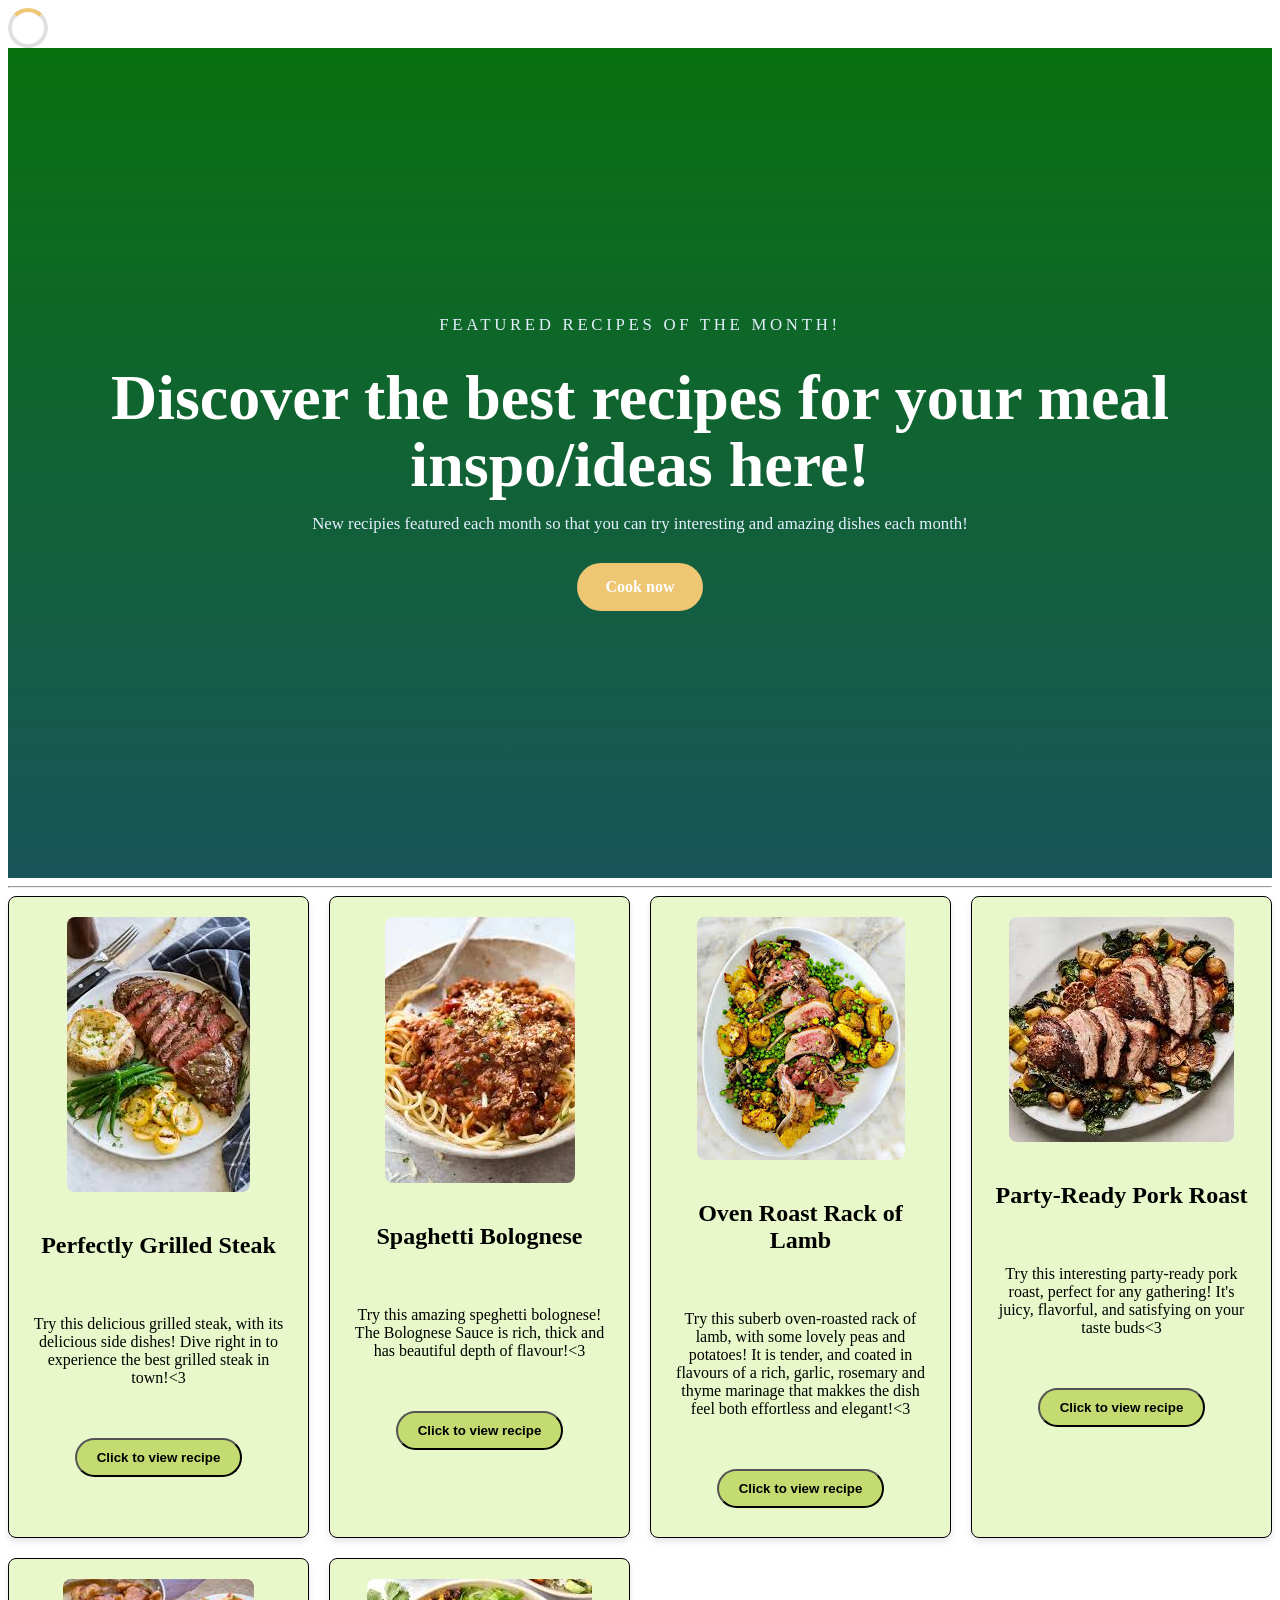
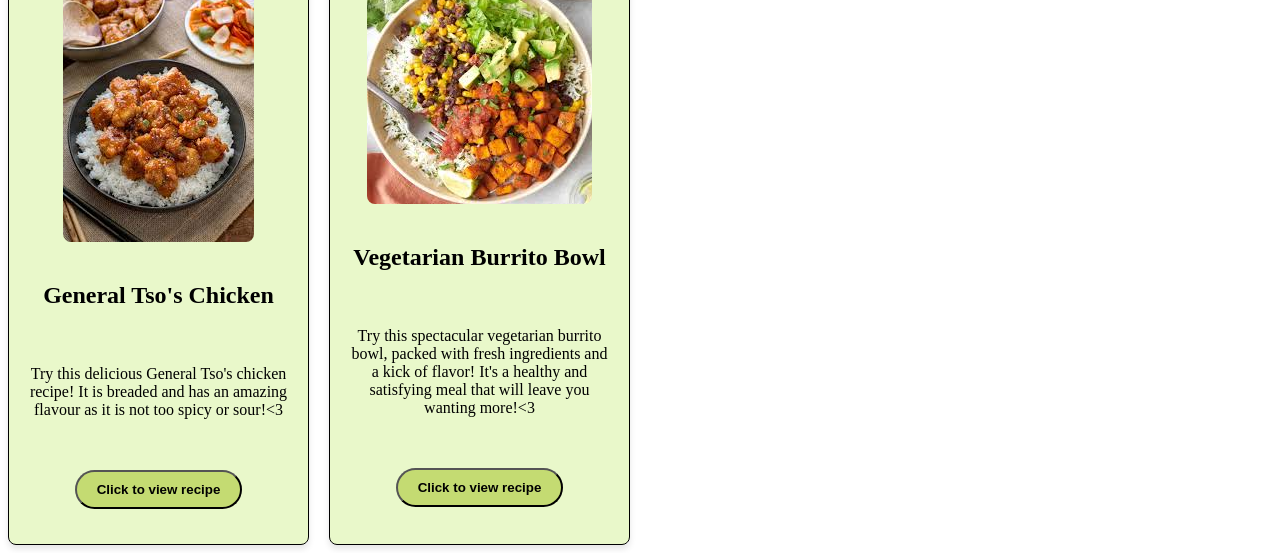
<file: index.html>
<!DOCTYPE html>
<html lang= "en">
<head>
    <META http-equiv=Content-Type content="text/html; charset=UTF-8">
    <title>CSS Exercise 3</title>
    <link rel="stylesheet" href="style.css">

</head>

<div class="spinner"></div>

<section class="hero">
  <div class="hero-content">
    <p class="hero-eyebrow">Featured Recipes of the month!</p>
    <h1>Discover the best recipes for your meal inspo/ideas here!</h1>
    <p>New recipies featured each month so that you can try interesting and amazing dishes each month!</p>
    <div class="hero-actions">
      <a class="btn primary" href="#section-2">Cook now</a>
    </div>
  </div>
</section>

    <hr>

  <section class="product-item" id="section-2">
    <div class="card-content">
      <img src="product 1.jpeg" alt="Perfectly Grilled Steak">
      <h2>Perfectly Grilled Steak</h2>
      <p>Try this delicious grilled steak, with its delicious side dishes! Dive right in to experience the best grilled steak in town!<3 </p>
      <a href="https://www.cookingclassy.com/grilled-steak/" class="btn" ><button>Click to view recipe</button></a>
    </div>

    <div class="card-content">
      <img src="product 2.jpeg" alt="PSpaghetti Bolognese">
      <h2>Spaghetti Bolognese</h2>
      <p>Try this amazing speghetti bolognese! The Bolognese Sauce is rich, thick and has beautiful depth of flavour!<3 </p>
      <a href="https://www.recipetineats.com/spaghetti-bolognese/comment-page-3/" class="btn" ><button>Click to view recipe</button></a>
    </div>

    <div class="card-content">
      <img src="product 3.jpeg" alt="Oven roast rack of lamb">
      <h2>Oven Roast Rack of Lamb</h2>
      <p>Try this suberb oven-roasted rack of lamb, with some lovely peas and potatoes! It is tender, and coated in flavours of a rich, garlic, rosemary and thyme marinage that makkes the dish feel both effortless and elegant!<3 </p>
      <a href="https://myanosmickitchen.com/oven-roast-rack-of-lamb/" class="btn" ><button>Click to view recipe</button></a>
    </div>

    <div class="card-content">
      <img src="product 4.jpeg" alt="Party-Ready Pork Roast">
      <h2>Party-Ready Pork Roast</h2>
      <p>Try this interesting party-ready pork roast, perfect for any gathering! It's juicy, flavorful, and satisfying on your taste buds<3 </p>
      <a href="https://www.bonappetit.com/recipe/party-ready-pork-roast?srsltid=AfmBOoq_fTBo3ChZnLtX2IGEz7S7lufcG6PY2LXLX11YIv9n1kIjj3Ne" class="btn" ><button>Click to view recipe</button></a>
    </div>

    <div class="card-content">
      <img src="product 5.jpeg" alt="General Tso's Chicken">
      <h2>General Tso's Chicken</h2>
      <p>Try this delicious General Tso's chicken recipe! It is breaded and has an amazing flavour as it is not too spicy or sour!<3 </p>
      <a href="https://www.cookingclassy.com/general-tso-chicken/" class="btn" ><button>Click to view recipe</button></a>
    </div>

    <div class="card-content">
      <img src="product 6.jpeg" alt="Vegetarian Burrito Bowl">
      <h2>Vegetarian Burrito Bowl</h2>
      <p>Try this spectacular vegetarian burrito bowl, packed with fresh ingredients and a kick of flavor! It's a healthy and satisfying meal that will leave you wanting more!<3 </p>
      <a href="https://feelgoodfoodie.net/recipe/vegetarian-burrito-bowl/" class="btn" ><button>Click to view recipe</button></a>
    </div>
  </div>
</file>
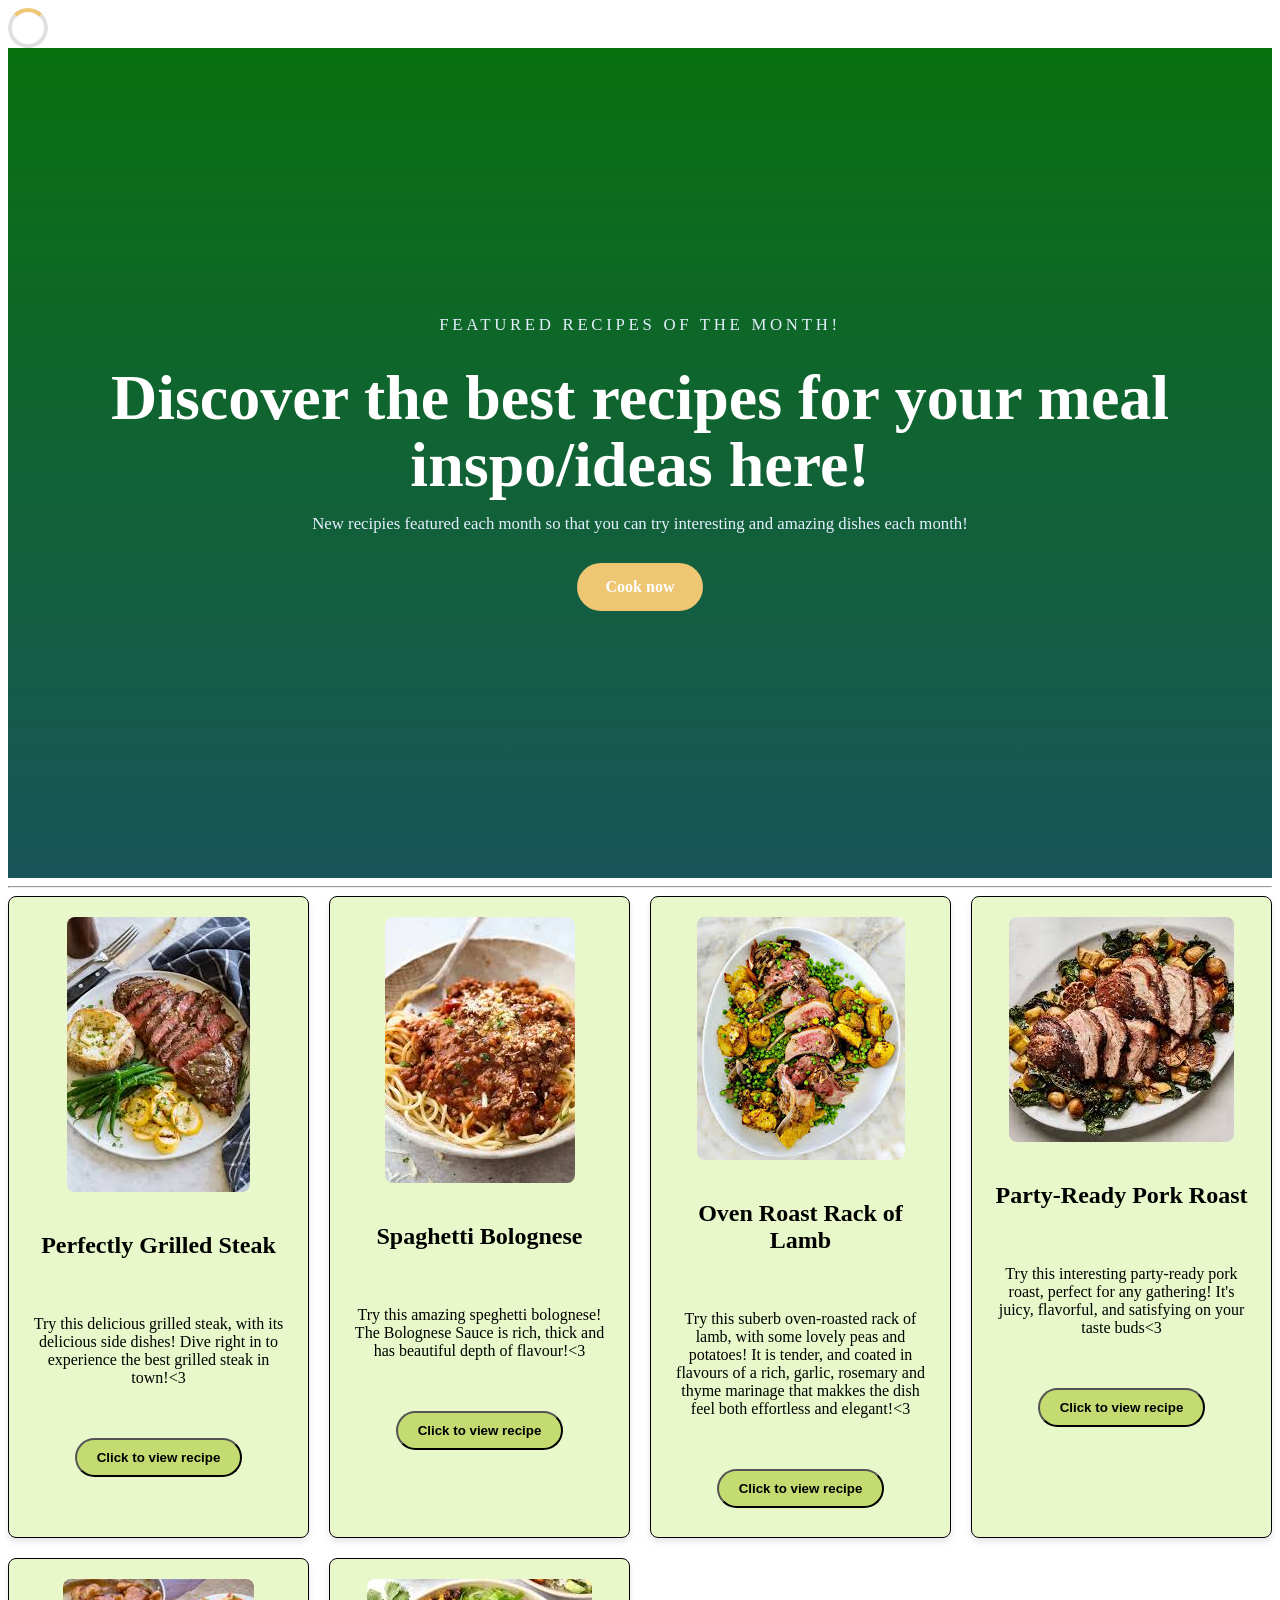
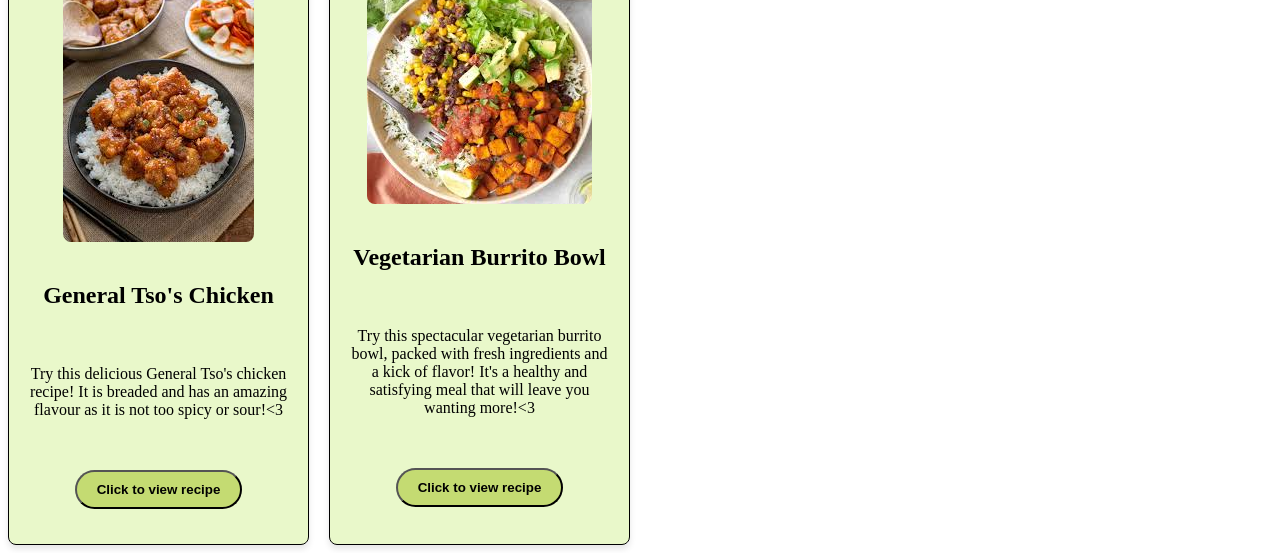
<file: products.html>
<!DOCTYPE html>
<html lang= "en">
<head>
    <META http-equiv=Content-Type content="text/html; charset=UTF-8">
    <title>CSS Exercise 3</title>
    <link rel="stylesheet" href="style.css">

</head>

<div class="spinner"></div>

<section class="hero">
  <div class="hero-content">
    <p class="hero-eyebrow">Featured Recipes of the month!</p>
    <h1>Discover the best recipes for your meal inspo/ideas here!</h1>
    <p>New recipies featured each month so that you can try interesting and amazing dishes each month!</p>
    <div class="hero-actions">
      <a class="btn primary" href="#section-2">Cook now</a>
    </div>
  </div>
</section>

    <hr>

  <section class="product-item" id="section-2">
    <div class="card-content">
      <img src="product 1.jpeg" alt="Perfectly Grilled Steak">
      <h2>Perfectly Grilled Steak</h2>
      <p>Try this delicious grilled steak, with its delicious side dishes! Dive right in to experience the best grilled steak in town!<3 </p>
      <a href="https://www.cookingclassy.com/grilled-steak/" class="btn" ><button>Click to view recipe</button></a>
    </div>

    <div class="card-content">
      <img src="product 2.jpeg" alt="PSpaghetti Bolognese">
      <h2>Spaghetti Bolognese</h2>
      <p>Try this amazing speghetti bolognese! The Bolognese Sauce is rich, thick and has beautiful depth of flavour!<3 </p>
      <a href="https://www.recipetineats.com/spaghetti-bolognese/comment-page-3/" class="btn" ><button>Click to view recipe</button></a>
    </div>

    <div class="card-content">
      <img src="product 3.jpeg" alt="Oven roast rack of lamb">
      <h2>Oven Roast Rack of Lamb</h2>
      <p>Try this suberb oven-roasted rack of lamb, with some lovely peas and potatoes! It is tender, and coated in flavours of a rich, garlic, rosemary and thyme marinage that makkes the dish feel both effortless and elegant!<3 </p>
      <a href="https://myanosmickitchen.com/oven-roast-rack-of-lamb/" class="btn" ><button>Click to view recipe</button></a>
    </div>

    <div class="card-content">
      <img src="product 4.jpeg" alt="Party-Ready Pork Roast">
      <h2>Party-Ready Pork Roast</h2>
      <p>Try this interesting party-ready pork roast, perfect for any gathering! It's juicy, flavorful, and satisfying on your taste buds<3 </p>
      <a href="https://www.bonappetit.com/recipe/party-ready-pork-roast?srsltid=AfmBOoq_fTBo3ChZnLtX2IGEz7S7lufcG6PY2LXLX11YIv9n1kIjj3Ne" class="btn" ><button>Click to view recipe</button></a>
    </div>

    <div class="card-content">
      <img src="product 5.jpeg" alt="General Tso's Chicken">
      <h2>General Tso's Chicken</h2>
      <p>Try this delicious General Tso's chicken recipe! It is breaded and has an amazing flavour as it is not too spicy or sour!<3 </p>
      <a href="https://www.cookingclassy.com/general-tso-chicken/" class="btn" ><button>Click to view recipe</button></a>
    </div>

    <div class="card-content">
      <img src="product 6.jpeg" alt="Vegetarian Burrito Bowl">
      <h2>Vegetarian Burrito Bowl</h2>
      <p>Try this spectacular vegetarian burrito bowl, packed with fresh ingredients and a kick of flavor! It's a healthy and satisfying meal that will leave you wanting more!<3 </p>
      <a href="https://feelgoodfoodie.net/recipe/vegetarian-burrito-bowl/" class="btn" ><button>Click to view recipe</button></a>
    </div>
  </div>
</file>
<file: style.css>
.hero {
  min-height: 90vh;
  display: flex;
  align-items: center;
  justify-content: center;
  padding: 10px 20px;
  background: linear-gradient(180deg, rgba(4, 106, 11, 0.92), rgba(19, 61, 97, 0.82)), #35be3b;
  color: #ffffff;
  text-align: center;
  transition: background 0.5s ease;
  position: sticky;
}

.hero-eyebrow {
  margin: 0 0 1rem;
  letter-spacing: 0.22em;
  text-transform: uppercase;
  font-size: 0.85rem;
  color: #d9e8ff;
  animation: skewPulse 3s ease-in-out infinite;
}

.hero h1 {
  margin: 0 0 1rem;
  font-size: clamp(2.5rem, 5vw, 4.5rem);
  line-height: 1.05;
  transition: color 0.3s ease;
}

.hero p {
  margin: 0 auto 1.8rem;
  max-width: 720px;
  font-size: 1.05rem;
  color: #e6efff;
  transition: opacity 0.3s ease;
}

.btn {
  display: inline-block;
  padding: 0.95rem 1.8rem;
  border-radius: 900px;
  text-decoration: none;
  font-weight: 700;
  cursor: pointer;
  transition: background-color 0.35s ease, transform 0.25s ease, opacity 0.25s ease, box-shadow 0.25s ease;
  animation: pulse 1.8s ease-in-out infinite;
  animation-play-state: running;
}

.btn:hover {
  transform: translateY(-4px) scale(1.06);
  animation-play-state: paused;
  box-shadow: 0 8px 18px rgba(0, 0, 0, 0.18);
}

.primary {
  background: #efc674;
  color: #fff;
  transition: background-color 0.3s ease;
}

.primary:hover {
  background: #d4a64a;
}

.product-item {
  display: grid;
  grid-template-columns: repeat(auto-fit, minmax(300px, 1fr));
  gap: 20px;
}

.card-content {
  background: #fff;
  border-radius: 8px;
  border: 1px solid black;
  padding: 20px;
  box-shadow: 0 4px 6px rgba(0, 0, 0, 0.1);
  gap: 20px;
  display: flex;
  flex-direction: column;
  max-width: 400px;
  max-height: 600px;
  align-items: center;
  text-align: center;
  animation-name: slideUp;
  animation-duration: 5s;
  transition: transform 0.3s ease, box-shadow 0.3s ease;
  background-color: rgba(203, 238, 132, 0.43);
}

@keyframes slideUp {
  from {
    transform: translateY(100%);
  }
}

.card-content:hover {
  transform: translateY(-10px);
  box-shadow: 0 8px 12px rgba(0, 0, 0, 0.2);
}

.card-content img {
  width: auto;
  height: auto;
  border-radius: 8px;
}

button {
  background: #c4db72;
  color: black;
  padding: 10px 20px;
  border-radius: 900px;
  text-decoration: none;
  font-weight: 700;
  transition: background-color 0.8s ease;
}


.btn .icon {
  display: inline-block;
  margin-left: 0.6rem;
  transform-origin: 50% 60%;
  animation: rotateIcon 3.6s linear infinite;
  transition: transform 0.35s ease;
}

.decorative {
  display: inline-block;
  animation: skewDecor 4s ease-in-out infinite;
  transform-origin: center;
  transition: transform 0.35s ease, opacity 0.3s ease;
}

.slide-in {
  animation: slideIn 0.6s cubic-bezier(.2,.8,.2,1) forwards;
}

.delay-0 { animation-delay: 0s; }
.delay-1 { animation-delay: 0.12s; }
.delay-2 { animation-delay: 0.28s; }
.delay-3 { animation-delay: 0.44s; }

.btn:hover .icon,
.btn:hover .decorative {
  animation-play-state: paused;
}

@keyframes pulse {
  0% { transform: scale(1); opacity: 1; box-shadow: 0 4px 8px rgba(0,0,0,0.08); }
  50% { transform: scale(1.03); opacity: 0.95; box-shadow: 0 8px 20px rgba(0,0,0,0.12); }
  100% { transform: scale(1); opacity: 1; box-shadow: 0 4px 8px rgba(0,0,0,0.08); }
}

@keyframes rotateIcon {
  0% { transform: rotate(0deg); }
  25% { transform: rotate(6deg); }
  50% { transform: rotate(0deg); }
  75% { transform: rotate(-6deg); }
  100% { transform: rotate(0deg); }
}

@keyframes skewDecor {
  0% { transform: skewX(0deg) translateY(0); }
  50% { transform: skewX(4deg) translateY(-2px); }
  100% { transform: skewX(0deg) translateY(0); }
}

@keyframes skewPulse {
  0% { transform: skewX(0deg); }
  50% { transform: skewX(3deg); }
  100% { transform: skewX(0deg); }
}

@keyframes slideIn {
  from { transform: translateX(20px); opacity: 0; }
  to { transform: translateX(0); opacity: 1; }
}

.spinner {
  width: 40px;
  height: 40px;
  border-radius: 50%;
  border: 4px solid rgba(0,0,0,0.12);
  border-top-color: #efc674;
  box-sizing: border-box;
  animation: spin 0.9s linear infinite;
  transform-origin: 50% 50%;
  vertical-align: middle;
}

.spinner.small { width: 20px; height: 20px; border-width: 3px; }

.spinner.primary { border-top-color: #efc674; }

@keyframes spin {
  to { transform: rotate(360deg); }
}
</file>
